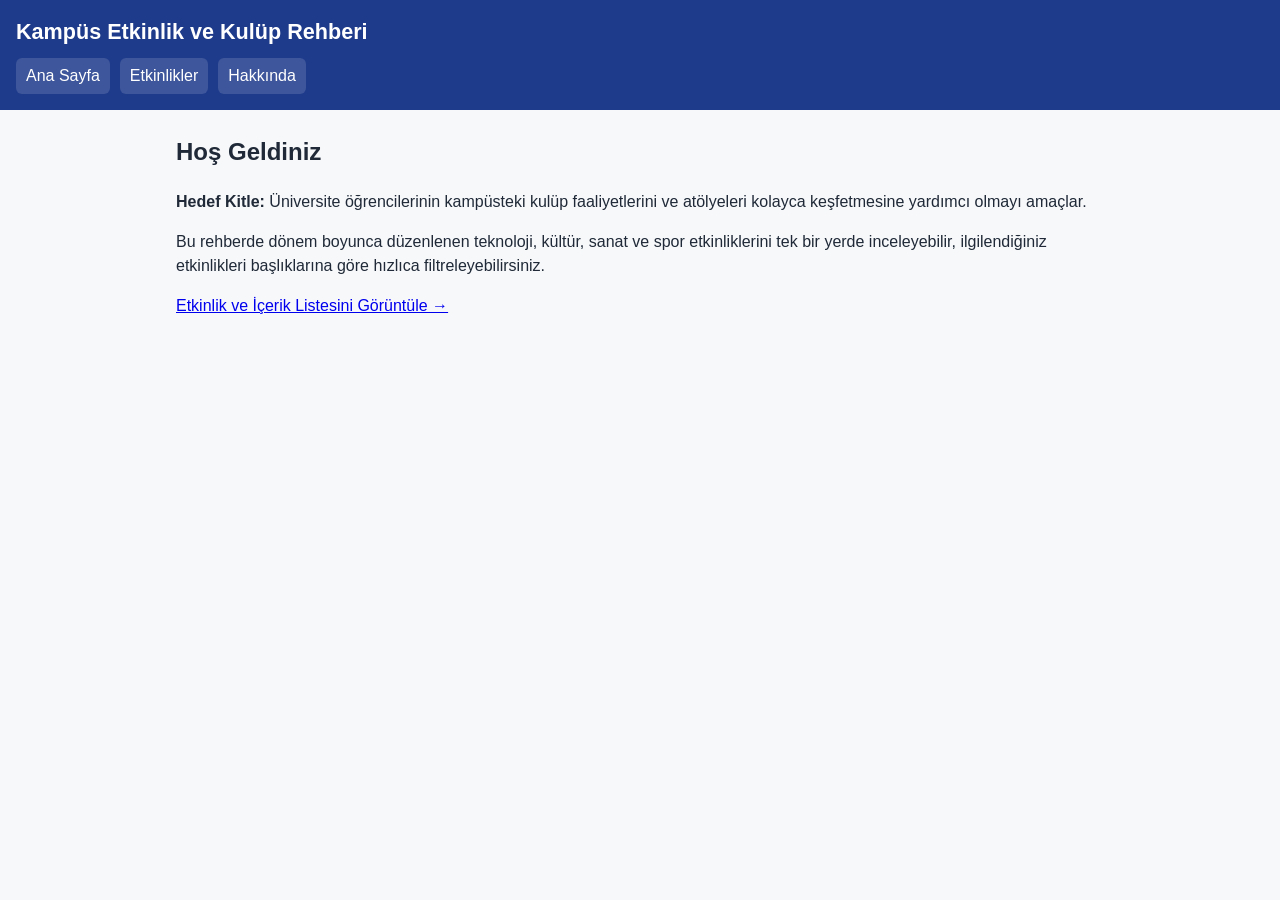
<file: index.html>
<!DOCTYPE html>
<html lang="tr">
<head>
  <meta charset="UTF-8">
  <meta name="viewport" content="width=device-width, initial-scale=1.0">
  <title>Kampüs Etkinlik ve Kulüp Rehberi - Ana Sayfa</title>
  <link rel="stylesheet" href="style.css">
</head>
<body>
  <header>
    <h1 class="site-baslik">Kampüs Etkinlik ve Kulüp Rehberi</h1>
    <nav aria-label="Ana menü">
      <a href="index.html">Ana Sayfa</a>
      <a href="etkinlikler.html">Etkinlikler</a>
      <a href="hakkimizda.html">Hakkında</a>
    </nav>
  </header>

  <main>
    <h2>Hoş Geldiniz</h2>
    <p><strong>Hedef Kitle:</strong> Üniversite öğrencilerinin kampüsteki kulüp faaliyetlerini ve atölyeleri kolayca keşfetmesine yardımcı olmayı amaçlar.</p>
    <p>Bu rehberde dönem boyunca düzenlenen teknoloji, kültür, sanat ve spor etkinliklerini tek bir yerde inceleyebilir, ilgilendiğiniz etkinlikleri başlıklarına göre hızlıca filtreleyebilirsiniz.</p>
    <p><a href="etkinlikler.html">Etkinlik ve İçerik Listesini Görüntüle →</a></p>
  </main>
</body>
</html>
</file>
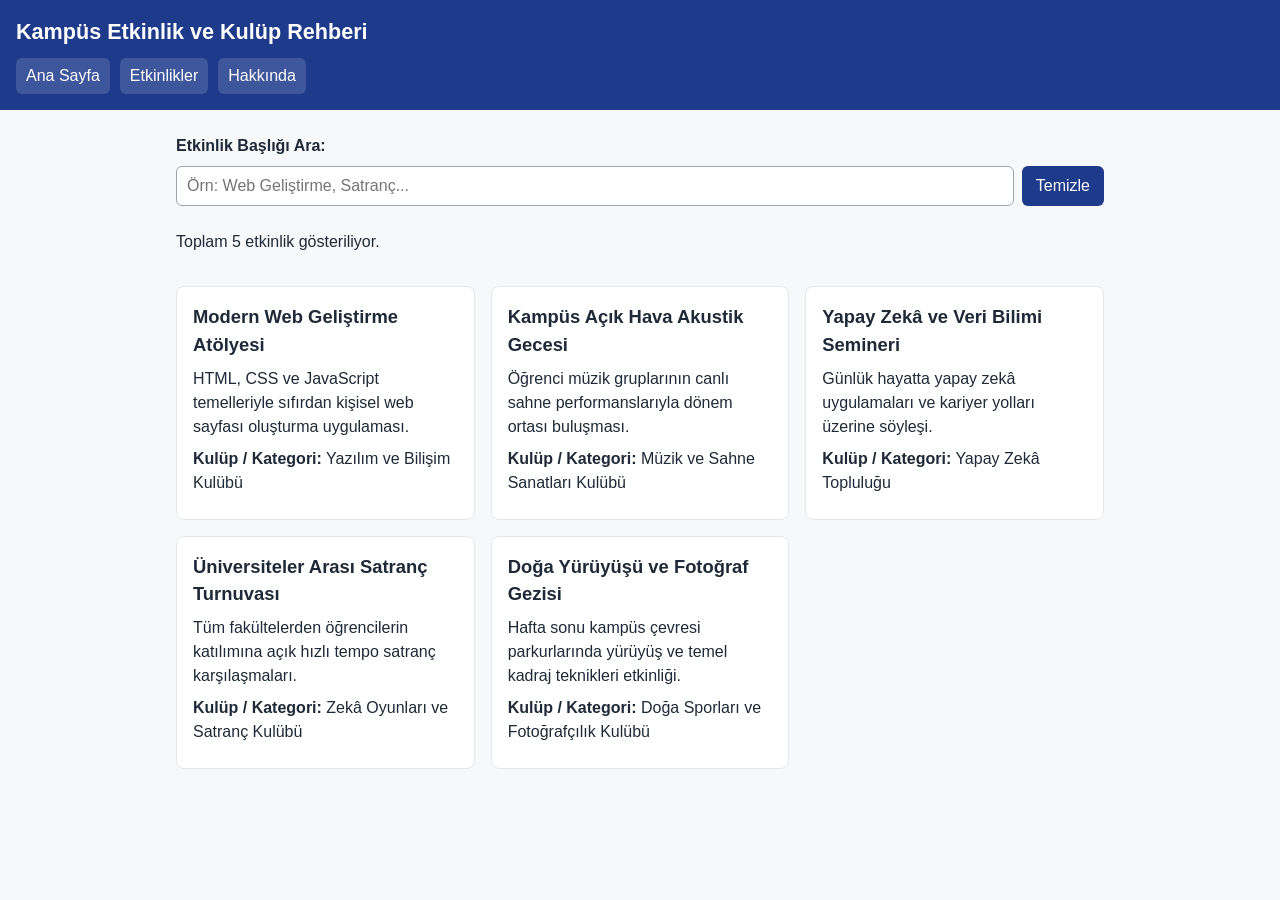
<file: etkinlikler.html>
<!DOCTYPE html>
<html lang="tr">
<head>
  <meta charset="UTF-8">
  <meta name="viewport" content="width=device-width, initial-scale=1.0">
  <title>Kampüs Etkinlik ve Kulüp Rehberi - Etkinlikler</title>
  <link rel="stylesheet" href="style.css">
</head>
<body>
  <header>
    <h1 class="site-baslik">Kampüs Etkinlik ve Kulüp Rehberi</h1>
    <nav aria-label="Ana menü">
      <a href="index.html">Ana Sayfa</a>
      <a href="etkinlikler.html">Etkinlikler</a>
      <a href="hakkimizda.html">Hakkında</a>
    </nav>
  </header>

  <main>
    <section class="arama-alani">
      <label for="arama-kutusu"><strong>Etkinlik Başlığı Ara:</strong></label>
      <div class="arama-kontroller">
        <input type="search" id="arama-kutusu" placeholder="Örn: Web Geliştirme, Satranç...">
        <button type="button" id="temizle-btn">Temizle</button>
      </div>
      <p id="sonuc-sayaci" aria-live="polite">Toplam 5 etkinlik gösteriliyor.</p>
    </section>

    <div id="bos-sonuc-mesaji" class="bos-mesaj" hidden>
      Aramanızla eşleşen etkinlik başlığı bulunamadı.
    </div>

    <section class="kart-listesi" id="kart-listesi">
      <article class="kart">
        <h2>Modern Web Geliştirme Atölyesi</h2>
        <p>HTML, CSS ve JavaScript temelleriyle sıfırdan kişisel web sayfası oluşturma uygulaması.</p>
        <p><strong>Kulüp / Kategori:</strong> Yazılım ve Bilişim Kulübü</p>
      </article>

      <article class="kart">
        <h2>Kampüs Açık Hava Akustik Gecesi</h2>
        <p>Öğrenci müzik gruplarının canlı sahne performanslarıyla dönem ortası buluşması.</p>
        <p><strong>Kulüp / Kategori:</strong> Müzik ve Sahne Sanatları Kulübü</p>
      </article>

      <article class="kart">
        <h2>Yapay Zekâ ve Veri Bilimi Semineri</h2>
        <p>Günlük hayatta yapay zekâ uygulamaları ve kariyer yolları üzerine söyleşi.</p>
        <p><strong>Kulüp / Kategori:</strong> Yapay Zekâ Topluluğu</p>
      </article>

      <article class="kart">
        <h2>Üniversiteler Arası Satranç Turnuvası</h2>
        <p>Tüm fakültelerden öğrencilerin katılımına açık hızlı tempo satranç karşılaşmaları.</p>
        <p><strong>Kulüp / Kategori:</strong> Zekâ Oyunları ve Satranç Kulübü</p>
      </article>

      <article class="kart">
        <h2>Doğa Yürüyüşü ve Fotoğraf Gezisi</h2>
        <p>Hafta sonu kampüs çevresi parkurlarında yürüyüş ve temel kadraj teknikleri etkinliği.</p>
        <p><strong>Kulüp / Kategori:</strong> Doğa Sporları ve Fotoğrafçılık Kulübü</p>
      </article>
    </section>
  </main>

  <script src="script.js"></script>
</body>
</html>
</file>
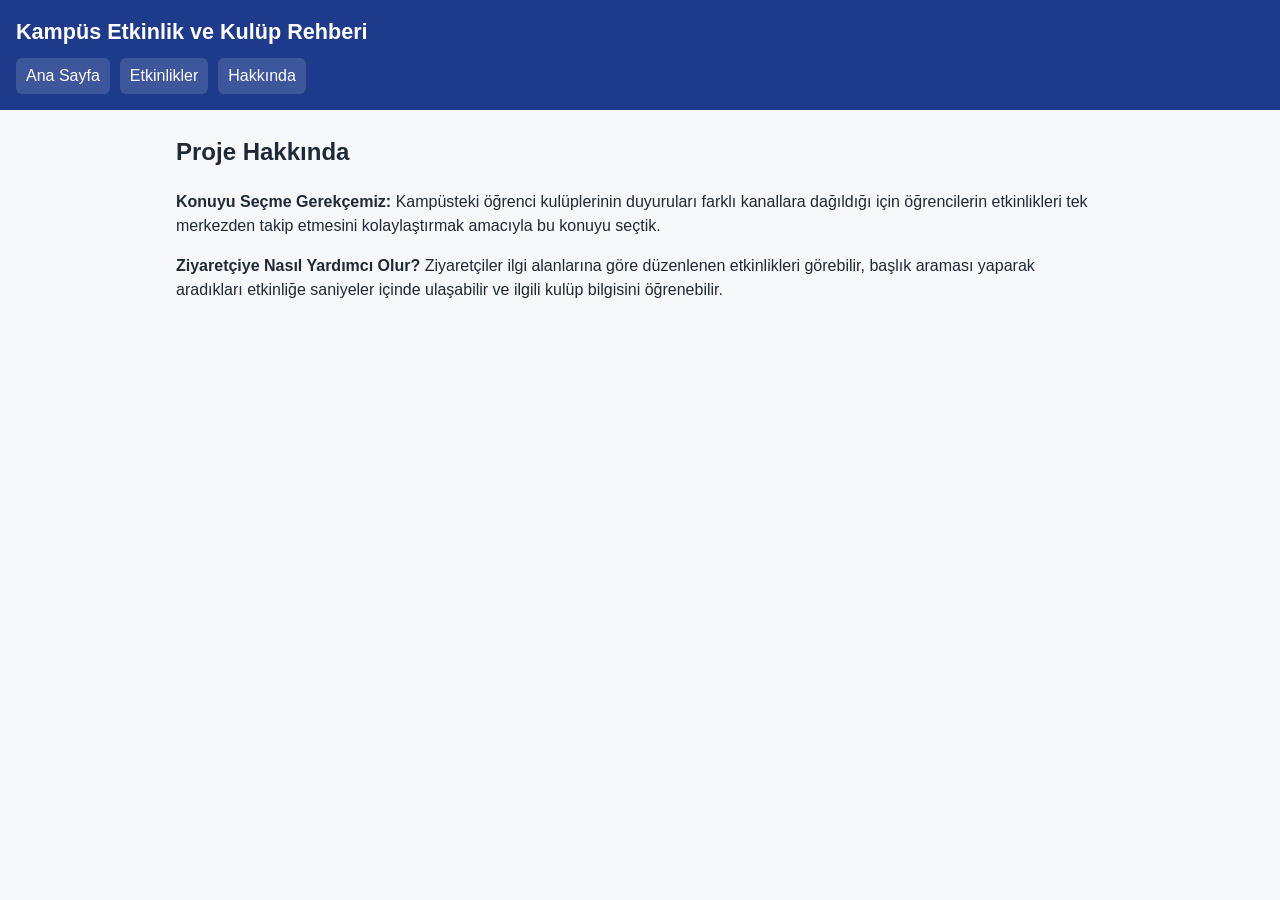
<file: hakkimizda.html>
<!DOCTYPE html>
<html lang="tr">
<head>
  <meta charset="UTF-8">
  <meta name="viewport" content="width=device-width, initial-scale=1.0">
  <title>Kampüs Etkinlik ve Kulüp Rehberi - Hakkında</title>
  <link rel="stylesheet" href="style.css">
</head>
<body>
  <header>
    <h1 class="site-baslik">Kampüs Etkinlik ve Kulüp Rehberi</h1>
    <nav aria-label="Ana menü">
      <a href="index.html">Ana Sayfa</a>
      <a href="etkinlikler.html">Etkinlikler</a>
      <a href="hakkimizda.html">Hakkında</a>
    </nav>
  </header>

  <main>
    <h2>Proje Hakkında</h2>
    <p><strong>Konuyu Seçme Gerekçemiz:</strong> Kampüsteki öğrenci kulüplerinin duyuruları farklı kanallara dağıldığı için öğrencilerin etkinlikleri tek merkezden takip etmesini kolaylaştırmak amacıyla bu konuyu seçtik.</p>
    <p><strong>Ziyaretçiye Nasıl Yardımcı Olur?</strong> Ziyaretçiler ilgi alanlarına göre düzenlenen etkinlikleri görebilir, başlık araması yaparak aradıkları etkinliğe saniyeler içinde ulaşabilir ve ilgili kulüp bilgisini öğrenebilir.</p>
  </main>
</body>
</html>
</file>
<file: style.css>
* {
  box-sizing: border-box;
}

body {
  margin: 0;
  font-family: Arial, sans-serif;
  line-height: 1.5;
  background-color: #f7f8fa;
  color: #1f2937;
  overflow-x: hidden;
}

header {
  background-color: #1e3a8a;
  color: #ffffff;
  padding: 16px;
}

.site-baslik {
  margin: 0 0 10px 0;
  font-size: 1.35rem;
}

nav {
  display: flex;
  flex-wrap: wrap;
  gap: 10px;
}

nav a {
  color: #ffffff;
  text-decoration: none;
  padding: 6px 10px;
  border-radius: 6px;
  background-color: rgba(255, 255, 255, 0.14);
}

nav a:hover,
nav a:focus {
  background-color: rgba(255, 255, 255, 0.28);
  outline: 2px solid #ffffff;
  outline-offset: 2px;
}

main {
  max-width: 960px;
  margin: 24px auto;
  padding: 0 16px;
}

.arama-alani {
  display: flex;
  flex-direction: column;
  gap: 8px;
  margin-bottom: 16px;
}

.arama-kontroller {
  display: flex;
  flex-wrap: wrap;
  gap: 8px;
}

input[type="search"] {
  flex: 1 1 200px;
  min-width: 0;
  padding: 10px;
  font-size: 1rem;
  border: 1px solid #9ca3af;
  border-radius: 6px;
}

button {
  padding: 10px 14px;
  font-size: 1rem;
  border: none;
  border-radius: 6px;
  background-color: #1e3a8a;
  color: #ffffff;
  cursor: pointer;
}

button:hover,
button:focus {
  background-color: #172554;
  outline: 2px solid #1e3a8a;
  outline-offset: 2px;
}

.kart-listesi {
  display: grid;
  grid-template-columns: repeat(auto-fit, minmax(250px, 1fr));
  gap: 16px;
  margin-top: 16px;
}

.kart {
  background-color: #ffffff;
  border: 1px solid #e5e7eb;
  border-radius: 8px;
  padding: 16px;
}

.kart h2 {
  margin: 0 0 8px 0;
  font-size: 1.15rem;
}

.kart p {
  margin: 0 0 8px 0;
}

.bos-mesaj {
  margin-top: 16px;
  padding: 14px;
  background-color: #fef2f2;
  color: #991b1b;
  border: 1px solid #fecaca;
  border-radius: 6px;
}

@media (max-width: 390px) {
  header,
  main {
    padding-left: 12px;
    padding-right: 12px;
  }

  .kart-listesi {
    grid-template-columns: 1fr;
  }
}
</file>
